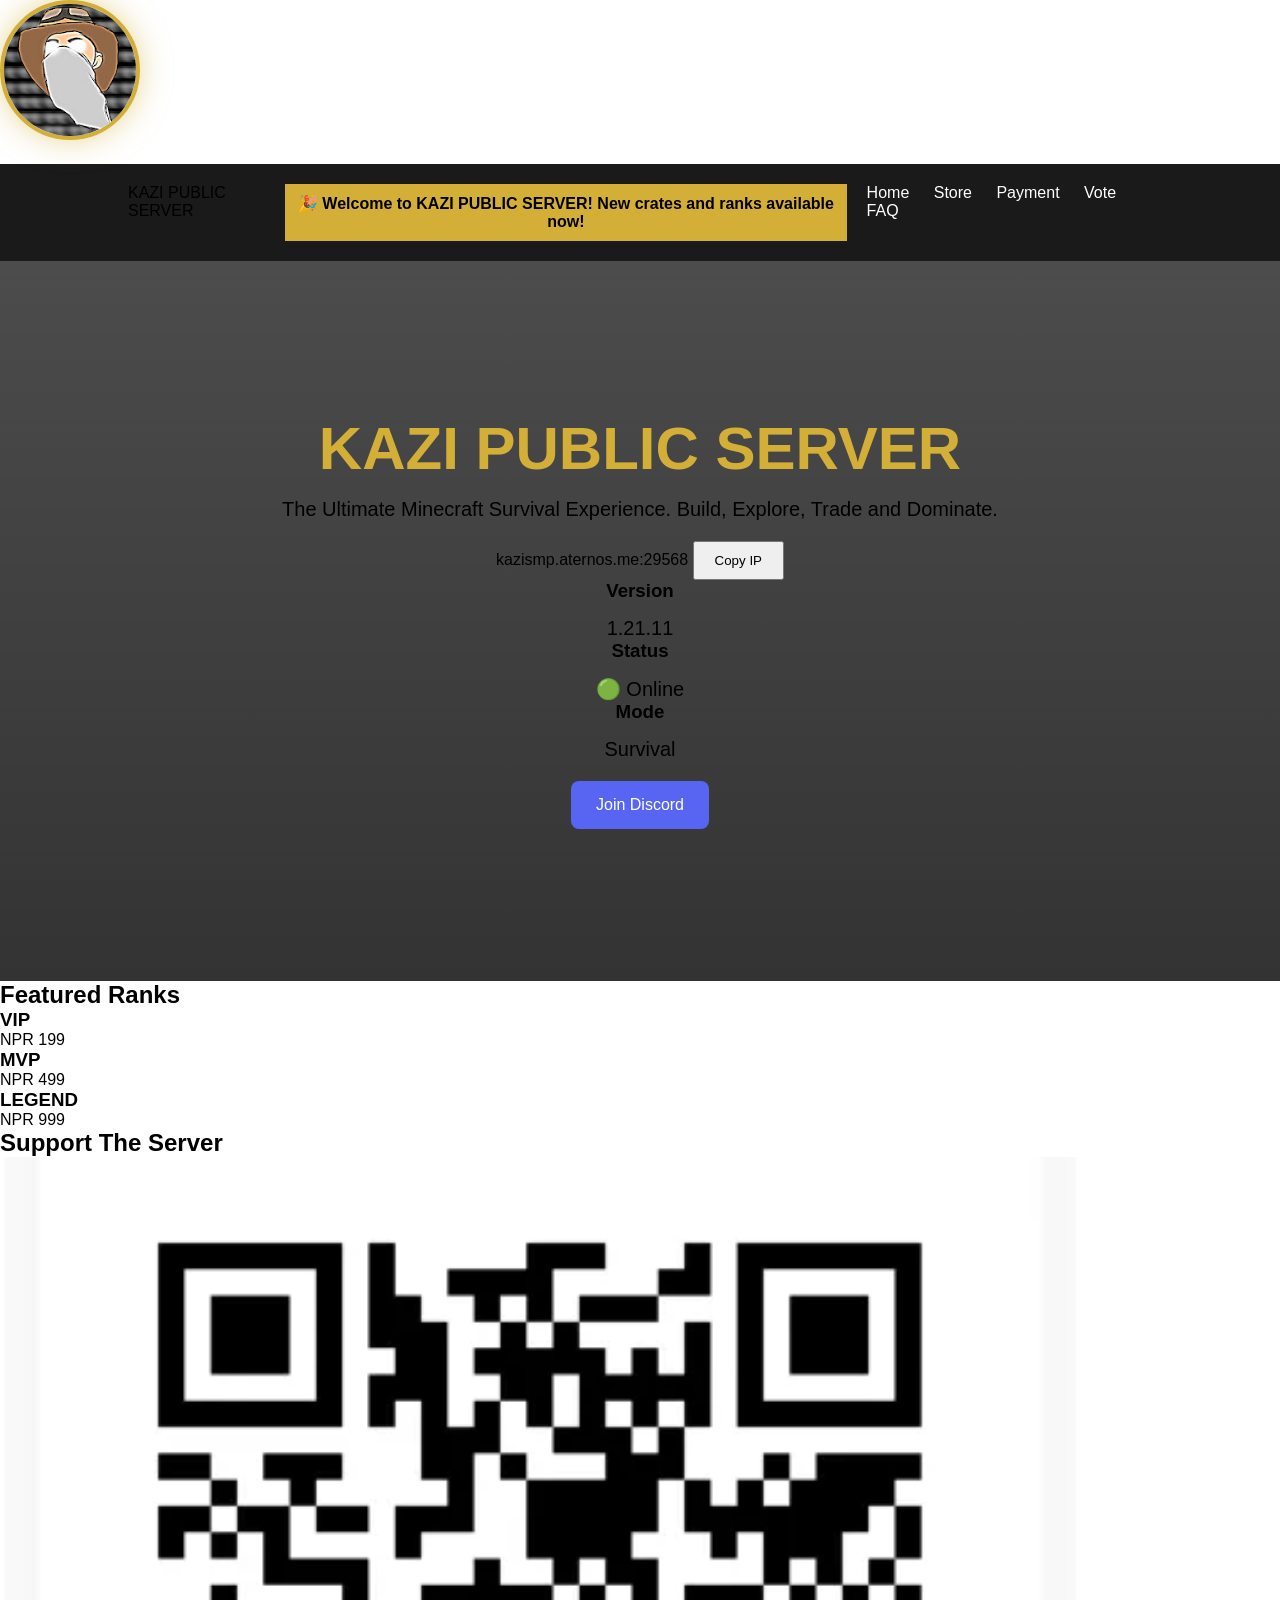
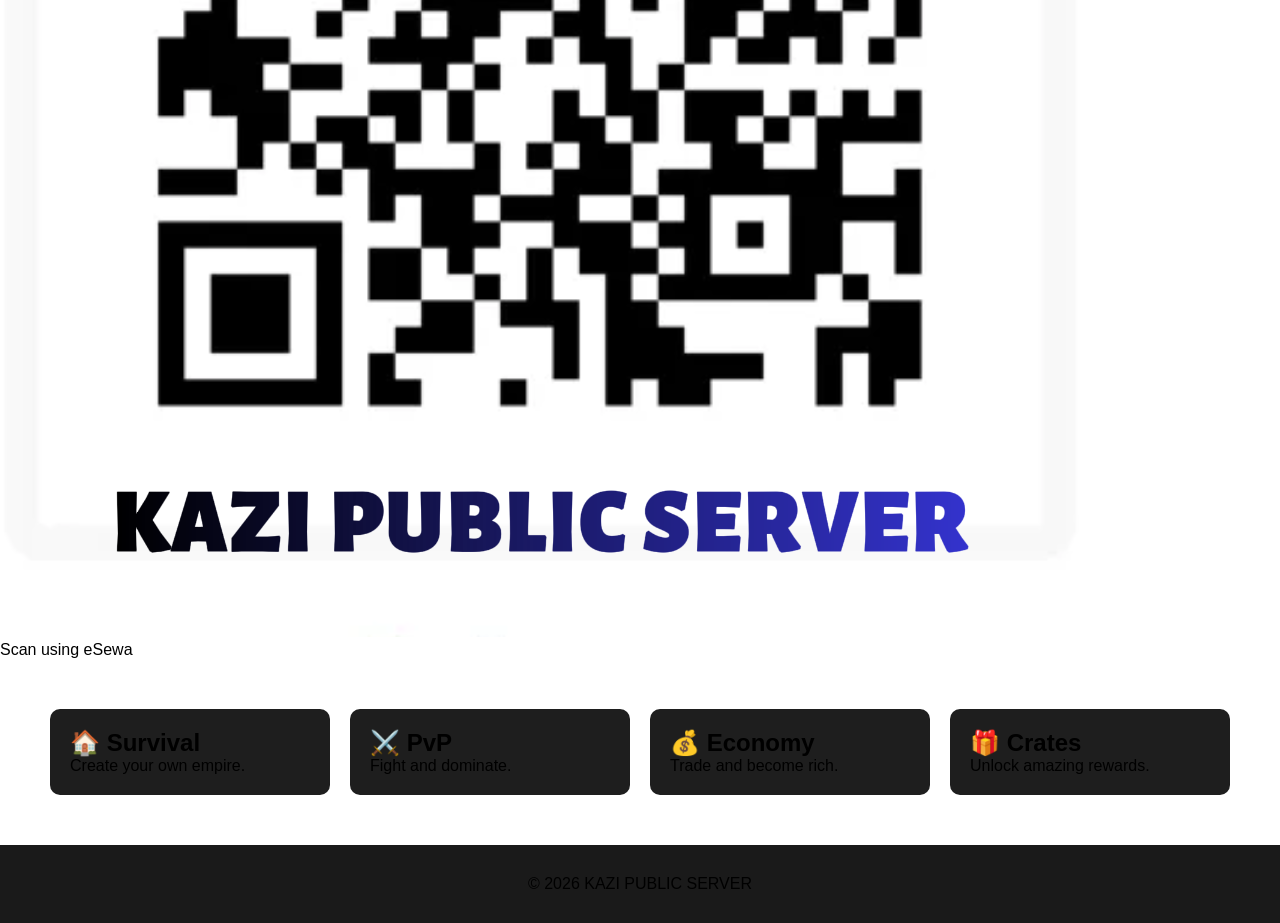
<file: index.html>
<!DOCTYPE html>
<html lang="en">
<head>
<meta charset="UTF-8">
<meta name="viewport" content="width=device-width, initial-scale=1.0">
<img src="assets/logo.png" class="hero-logo" alt="KAZI Logo">
<title>KAZI PUBLIC SERVER</title>
<link rel="stylesheet" href="assets/style.css">
</head>
<body>

<nav>
<div class="logo">KAZI PUBLIC SERVER</div>

<div class="announcement">
🎉 Welcome to KAZI PUBLIC SERVER! New crates and ranks available now!
</div>
  
<div class="links">
<a href="index.html">Home</a>
<a href="store.html">Store</a>
<a href="payment.html">Payment</a>
<a href="vote.html">Vote</a>
<a href="faq.html">FAQ</a>
</div>
</nav>

<header class="hero">

<h1>KAZI PUBLIC SERVER</h1>

<p>
The Ultimate Minecraft Survival Experience.
Build, Explore, Trade and Dominate.
</p>

<div class="ip-box">
<span id="ip">kazismp.aternos.me:29568</span>
<button onclick="copyIP()">Copy IP</button>
</div>

<div class="stats">

<div class="stat">
<h3>Version</h3>
<p>1.21.11</p>
</div>

<div class="stat">
<h3>Status</h3>
<p>🟢 Online</p>
</div>

<div class="stat">
<h3>Mode</h3>
<p>Survival</p>
</div>

</div>
  
<a href="https://discord.gg/DuERZPCbwM" class="discord-btn">
Join Discord
</a>

</header>

<section class="ranks">

<h2>Featured Ranks</h2>

<div class="rank-grid">

<div class="rank">
<h3>VIP</h3>
<p>NPR 199</p>
</div>

<div class="rank">
<h3>MVP</h3>
<p>NPR 499</p>
</div>

<div class="rank">
<h3>LEGEND</h3>
<p>NPR 999</p>
</div>

</div>

</section>

<section class="payment">

<h2>Support The Server</h2>

<img src="assets/esewa-qr.png">

<p>Scan using eSewa</p>

</section>
  
<section class="features">

<div class="card">
<h2>🏠 Survival</h2>
<p>Create your own empire.</p>
</div>

<div class="card">
<h2>⚔️ PvP</h2>
<p>Fight and dominate.</p>
</div>

<div class="card">
<h2>💰 Economy</h2>
<p>Trade and become rich.</p>
</div>

<div class="card">
<h2>🎁 Crates</h2>
<p>Unlock amazing rewards.</p>
</div>

</section>

<footer>
© 2026 KAZI PUBLIC SERVER
</footer>

<script src="assets/script.js"></script>

</body>
</html>
</file>
<file: assets/style.css>
*{
margin:0;
padding:0;
box-sizing:border-box;
font-family:sans-serif;
}

.hero-logo{
width:140px;
height:140px;
border-radius:50%;
margin-bottom:20px;
border:4px solid #d4af37;
box-shadow:0 0 30px rgba(212,175,55,.5);
}

.announcement{
background:#d4af37;
color:black;
text-align:center;
padding:10px;
font-weight:bold;
}

body{
.hero{
background:
linear-gradient(rgba(0,0,0,.7),rgba(0,0,0,.8)),
url("https://images.unsplash.com/photo-1627856013091-fed6e4e30025?q=80&w=1920");
background-size:cover;
background-position:center;
}
}

nav{
display:flex;
justify-content:space-between;
padding:20px 10%;
background:#1a1a1a;
}

.links a{
color:white;
margin-left:20px;
text-decoration:none;
}

.hero{
height:80vh;
display:flex;
flex-direction:column;
justify-content:center;
align-items:center;
text-align:center;
padding:20px;
}

.hero h1{
font-size:60px;
color:#d4af37;
}

.hero p{
margin-top:15px;
font-size:20px;
}

.ip-box{
margin-top:20px;
}

.ip-box button{
padding:10px 20px;
cursor:pointer;
}

.discord-btn{
margin-top:20px;
padding:15px 25px;
background:#5865F2;
color:white;
text-decoration:none;
border-radius:8px;
}

.features{
display:grid;
grid-template-columns:repeat(auto-fit,minmax(250px,1fr));
gap:20px;
padding:50px;
}

.card{
background:#1e1e1e;
padding:20px;
border-radius:10px;
}

footer{
text-align:center;
padding:30px;
background:#1a1a1a;
}
</file>
